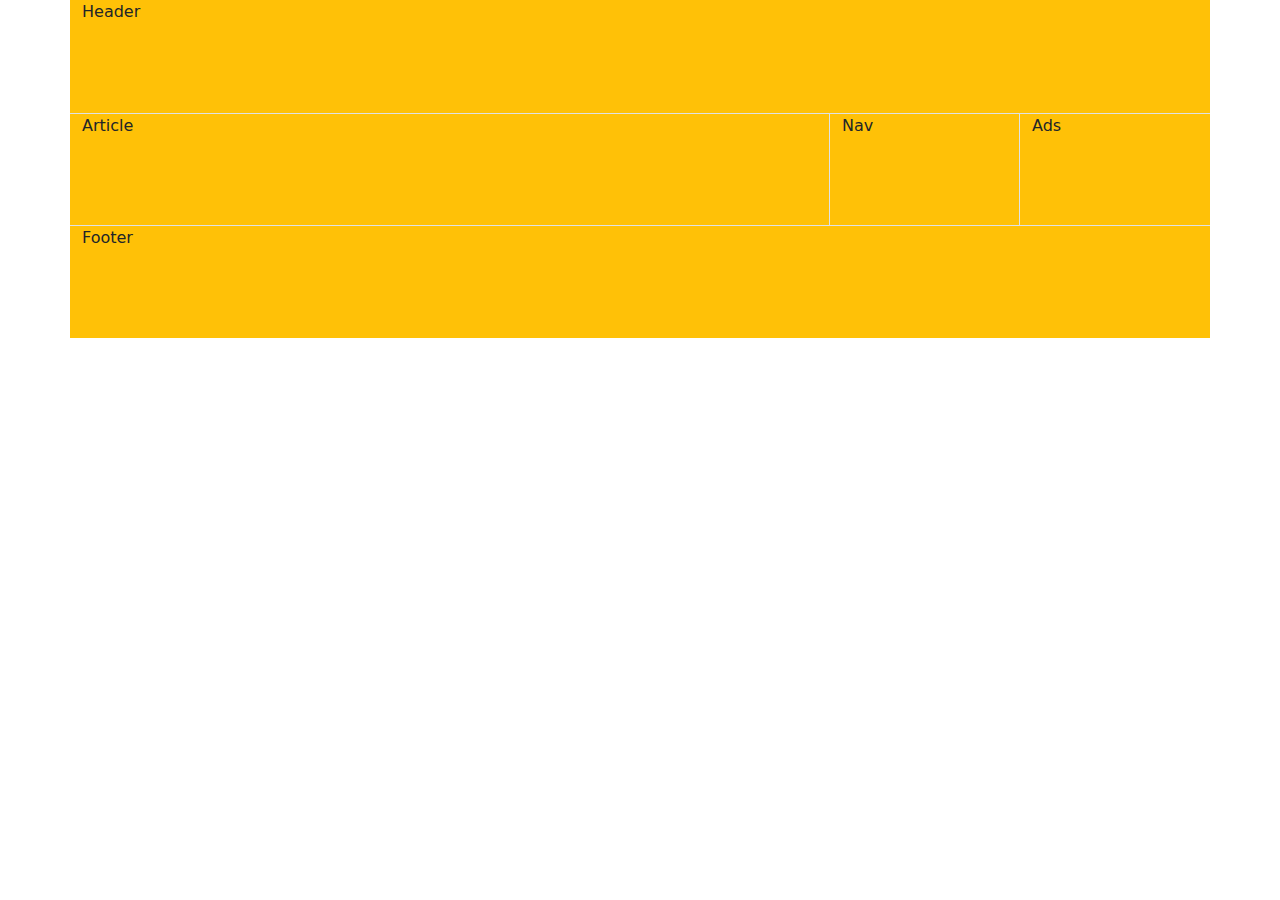
<file: Bootstrap uzd/1/index.html>
<!DOCTYPE html>
<html lang="en">
  <head>
    <meta charset="UTF-8" />
    <meta http-equiv="X-UA-Compatible" content="IE=edge" />
    <meta name="viewport" content="width=device-width, initial-scale=1.0" />
    <link
      href="https://cdn.jsdelivr.net/npm/bootstrap@5.3.3/dist/css/bootstrap.min.css"
      rel="stylesheet"
      integrity="sha384-QWTKZyjpPEjISv5WaRU9OFeRpok6YctnYmDr5pNlyT2bRjXh0JMhjY6hW+ALEwIH"
      crossorigin="anonymous"
    />

    <link rel="stylesheet" href="styles.css" />
    <title>Document</title>
  </head>
  <body>
    <div class="container parent">
      <div class="row h-25">
        <div class="col-12 bg-warning">Header</div>
      </div>
      <div class="row h-25 border-top">
        <div class="col-8 bg-warning border-end">Article</div>
        <div class="col-2 bg-warning border-end">Nav</div>
        <div class="col-2 bg-warning">Ads</div>
      </div>
      <div class="row h-25 border-top">
        <div class="col-12 bg-warning">Footer</div>
      </div>
    </div>

    <script
      src="https://cdn.jsdelivr.net/npm/bootstrap@5.3.3/dist/js/bootstrap.bundle.min.js"
      integrity="sha384-YvpcrYf0tY3lHB60NNkmXc5s9fDVZLESaAA55NDzOxhy9GkcIdslK1eN7N6jIeHz"
      crossorigin="anonymous"
    ></script>
  </body>
</html>
</file>
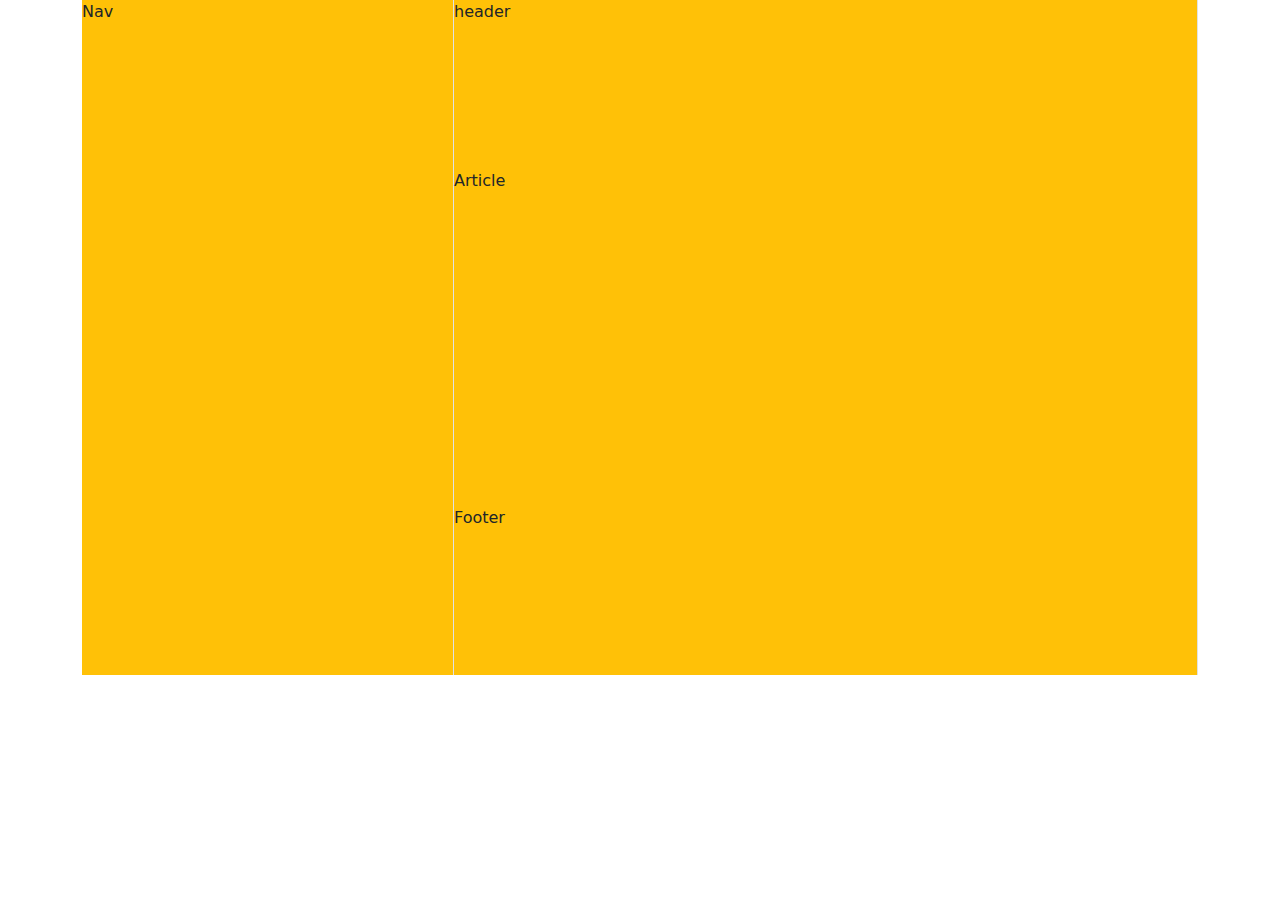
<file: Bootstrap uzd/2/index.html>
<!DOCTYPE html>
<html lang="en">
  <head>
    <meta charset="UTF-8" />
    <meta http-equiv="X-UA-Compatible" content="IE=edge" />
    <meta name="viewport" content="width=device-width, initial-scale=1.0" />
    <link
      href="https://cdn.jsdelivr.net/npm/bootstrap@5.3.3/dist/css/bootstrap.min.css"
      rel="stylesheet"
      integrity="sha384-QWTKZyjpPEjISv5WaRU9OFeRpok6YctnYmDr5pNlyT2bRjXh0JMhjY6hW+ALEwIH"
      crossorigin="anonymous"
    />

    <link rel="stylesheet" href="styles.css" />
    <title>Document</title>
  </head>
  <body>
    <div class="container parent">
      <div class="row h-100 g-0">
        <div class="col-4">
          <div class="bg-warning border-end h-75">Nav</div>
        </div>
        <div class="col-8 h-75 grid gap-0 row-gap-3">
          <div class="bg-warning border-end h-25">header</div>
          <div class="bg-warning border-end h-50">Article</div>
          <div class="bg-warning border-end h-25">Footer</div>
        </div>
      </div>
    </div>

    <script
      src="https://cdn.jsdelivr.net/npm/bootstrap@5.3.3/dist/js/bootstrap.bundle.min.js"
      integrity="sha384-YvpcrYf0tY3lHB60NNkmXc5s9fDVZLESaAA55NDzOxhy9GkcIdslK1eN7N6jIeHz"
      crossorigin="anonymous"
    ></script>
  </body>
</html>
</file>
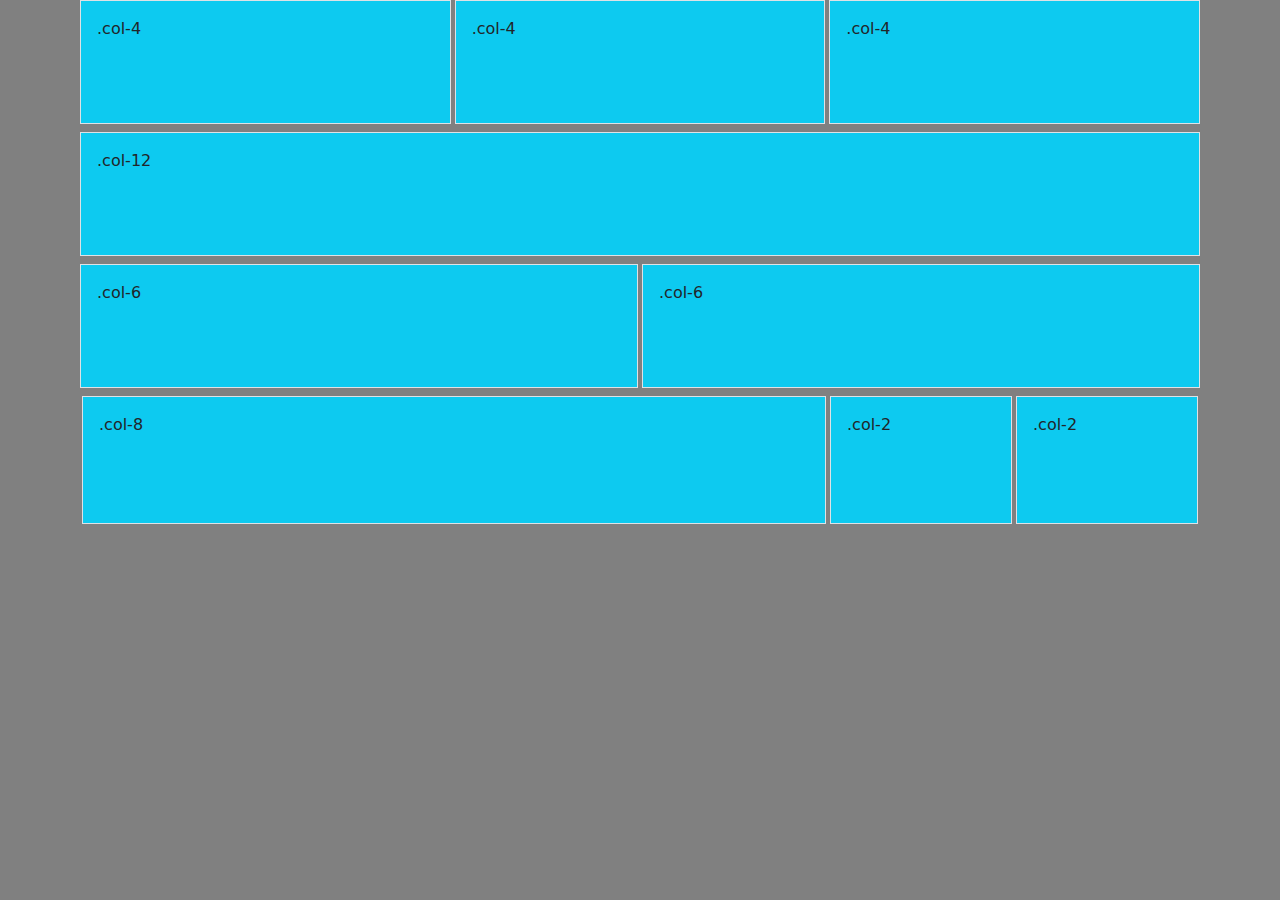
<file: Bootstrap uzd/3/index.html>
<!DOCTYPE html>
<html lang="en">
  <head>
    <meta charset="UTF-8" />
    <meta http-equiv="X-UA-Compatible" content="IE=edge" />
    <meta name="viewport" content="width=device-width, initial-scale=1.0" />
    <link
      href="https://cdn.jsdelivr.net/npm/bootstrap@5.3.3/dist/css/bootstrap.min.css"
      rel="stylesheet"
      integrity="sha384-QWTKZyjpPEjISv5WaRU9OFeRpok6YctnYmDr5pNlyT2bRjXh0JMhjY6hW+ALEwIH"
      crossorigin="anonymous"
    />

    <link rel="stylesheet" href="styles.css" />
    <title>Document</title>
  </head>
  <body>
    <div class="container parent">
        <div class="row h-100 row g-1 grid gap-1 mb-2">
            <div class="col  bg-info p-2 g-col-6 p-3 border"> 
                .col-4
            </div>
            <div class="col  bg-info p-2 g-col-6 p-3 border ">
                .col-4
            </div>
            <div class="col  bg-info p-2 g-col-6 p-3 border "> 
                .col-4      
            </div>
        </div>



        
        <div class="row h-100 row g-1 grid gap-1 mb-2">
            <div class="col  bg-info p-2 g-col-6 p-3 border ">
                .col-12
            </div>
        </div>

        <div class="row h-100 row g-1 grid gap-1 mb-2">
            <div class="col  bg-info p-2 g-col-6 p-3 border ">
                .col-6
            </div>
            <div class="col  bg-info p-2 g-col-6 p-3 border ">
                .col-6
            </div>
        </div>

        <div class="row h-100 row g-0 grid gap-1 mb-2">
            <div class="col-8  bg-info p-2 g-col-6 p-3 border ">
                .col-8
            </div>
            <div class="col  bg-info p-2 g-col-6 p-3 border ">
                .col-2
            </div>
            <div class="col  bg-info p-2 g-col-6 p-3 border ">
                .col-2
            </div>
        </div>





    </div>

    <script
      src="https://cdn.jsdelivr.net/npm/bootstrap@5.3.3/dist/js/bootstrap.bundle.min.js"
      integrity="sha384-YvpcrYf0tY3lHB60NNkmXc5s9fDVZLESaAA55NDzOxhy9GkcIdslK1eN7N6jIeHz"
      crossorigin="anonymous"
    ></script>
  </body>
</html>
</file>
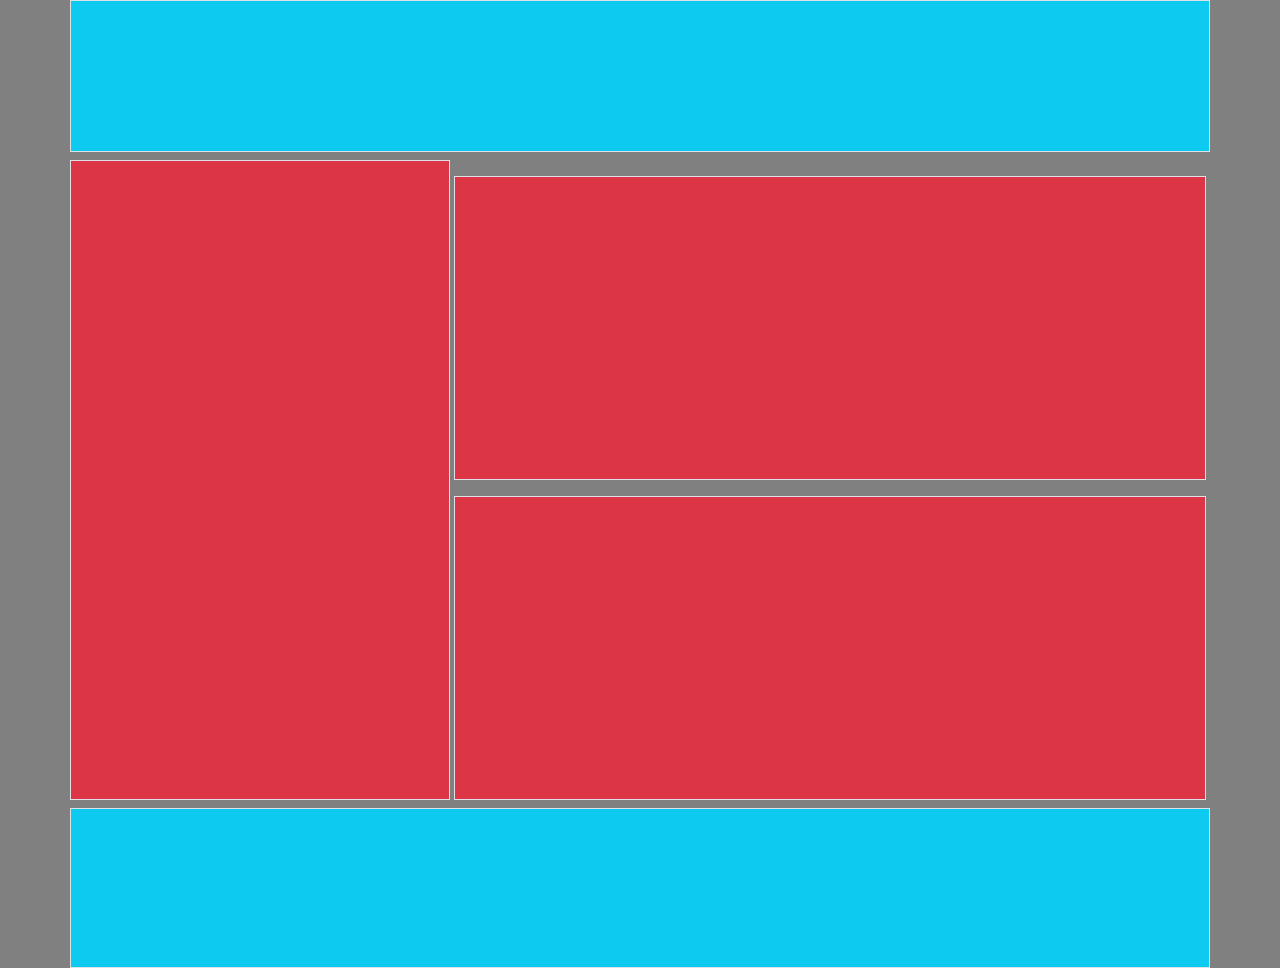
<file: Bootstrap uzd/4/index.html>
<!DOCTYPE html>
<html lang="en">
  <head>
    <meta charset="UTF-8" />
    <meta http-equiv="X-UA-Compatible" content="IE=edge" />
    <meta name="viewport" content="width=device-width, initial-scale=1.0" />
    <link
      href="https://cdn.jsdelivr.net/npm/bootstrap@5.3.3/dist/css/bootstrap.min.css"
      rel="stylesheet"
      integrity="sha384-QWTKZyjpPEjISv5WaRU9OFeRpok6YctnYmDr5pNlyT2bRjXh0JMhjY6hW+ALEwIH"
      crossorigin="anonymous"
    />

    <link rel="stylesheet" href="styles.css" />
    <title>Document</title>
  </head>
  <body>
    <div class="container parent">
       <div class="row h-25">
        <div class="col bg-info p-2 g-col-6 p-3 border  mb-2 ">

        </div>
       </div>
<!--  -->
       <div class="row h-100  mb-2">
          <div class="col-4 h-100 bg-danger p-2 g-col-6 pt-3 border ">

          </div>
          
          <div class="col-8 h-100 p-2 g-col-6 p-3">
            <div class="row bg-danger h-50 p-2 g-col-6 p-3 border  mb-3">

            </div>
            <div class="row bg-danger h-50 p-2 g-col-6 p-3 border mb-2">

            </div>

          </div>



       </div>
<!--  -->
       <div class="row h-25 bg-info p-2 g-col-6 p-3 border  mb-2">

       </div>




    </div>

    <script
      src="https://cdn.jsdelivr.net/npm/bootstrap@5.3.3/dist/js/bootstrap.bundle.min.js"
      integrity="sha384-YvpcrYf0tY3lHB60NNkmXc5s9fDVZLESaAA55NDzOxhy9GkcIdslK1eN7N6jIeHz"
      crossorigin="anonymous"
    ></script>
  </body>
</html>
</file>
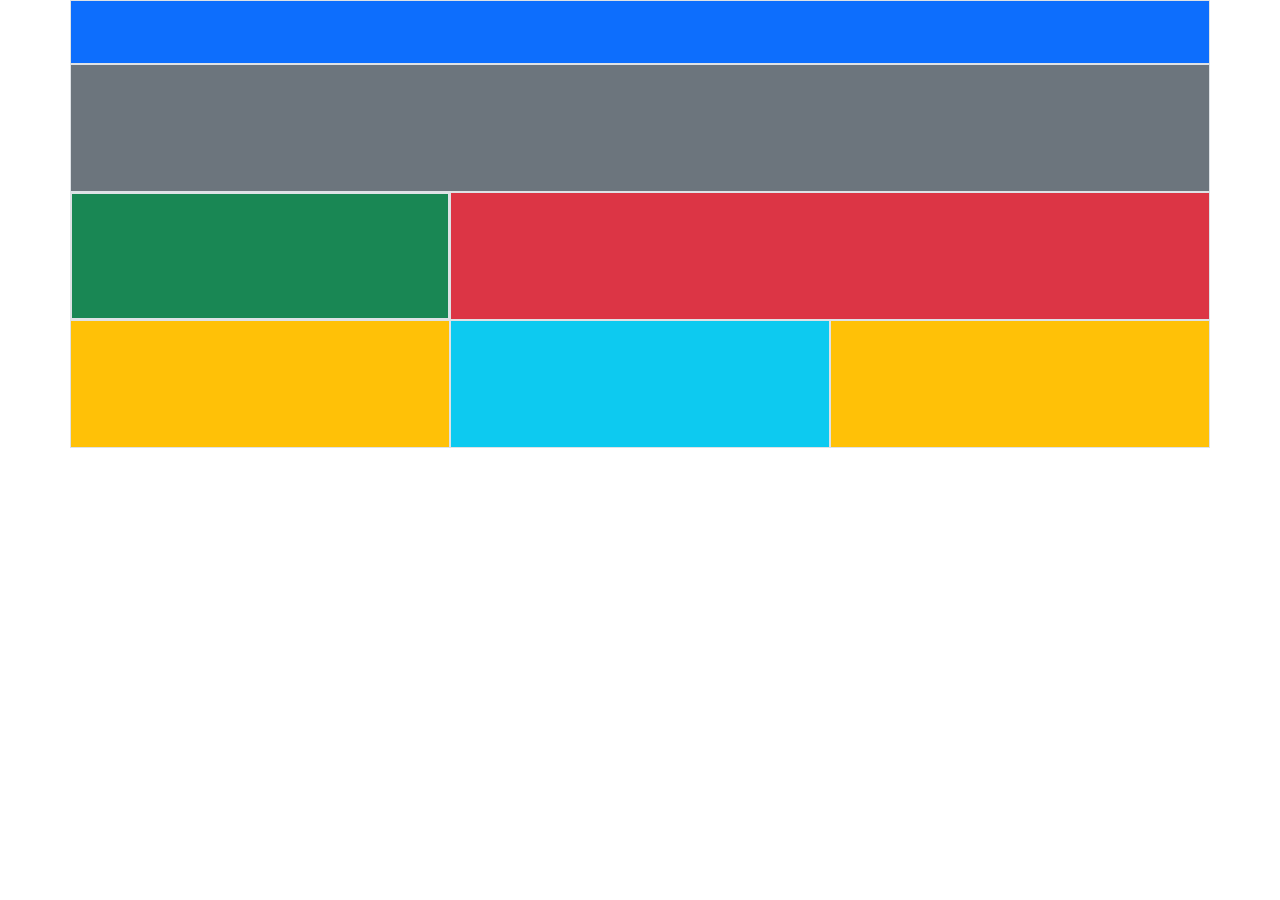
<file: Bootstrap uzd/5/index.html>
<!DOCTYPE html>
<html lang="en">
  <head>
    <meta charset="UTF-8" />
    <meta http-equiv="X-UA-Compatible" content="IE=edge" />
    <meta name="viewport" content="width=device-width, initial-scale=1.0" />
    <link
      href="https://cdn.jsdelivr.net/npm/bootstrap@5.3.3/dist/css/bootstrap.min.css"
      rel="stylesheet"
      integrity="sha384-QWTKZyjpPEjISv5WaRU9OFeRpok6YctnYmDr5pNlyT2bRjXh0JMhjY6hW+ALEwIH"
      crossorigin="anonymous"
    />

    <link rel="stylesheet" href="styles.css" />
    <title>Document</title>
  </head>
  <body>
    <div class="container parent">

        <div class="row bg-primary h-25 border ">

        </div>
        <div class="row bg-secondary h-50 border ">

        </div>
        <div class="row h-50">

          <div class="col-4 h-100 border">

            <div class="row bg-success h-100 border ">
            </div>

          </div>

          <div class="col-8 h-100 ">

            <div class="row bg-danger h-100 border ">
            </div>

          </div>

        </div>
          
        <div class="row h-100">
          <div class="col-4 bg-warning h-50 border"></div>
          <div class="col-4 bg-info h-50 border"></div>
          <div class="col-4 bg-warning h-50 border"></div>
        </div>

    </div>

    <script
      src="https://cdn.jsdelivr.net/npm/bootstrap@5.3.3/dist/js/bootstrap.bundle.min.js"
      integrity="sha384-YvpcrYf0tY3lHB60NNkmXc5s9fDVZLESaAA55NDzOxhy9GkcIdslK1eN7N6jIeHz"
      crossorigin="anonymous"
    ></script>
  </body>
</html>
</file>
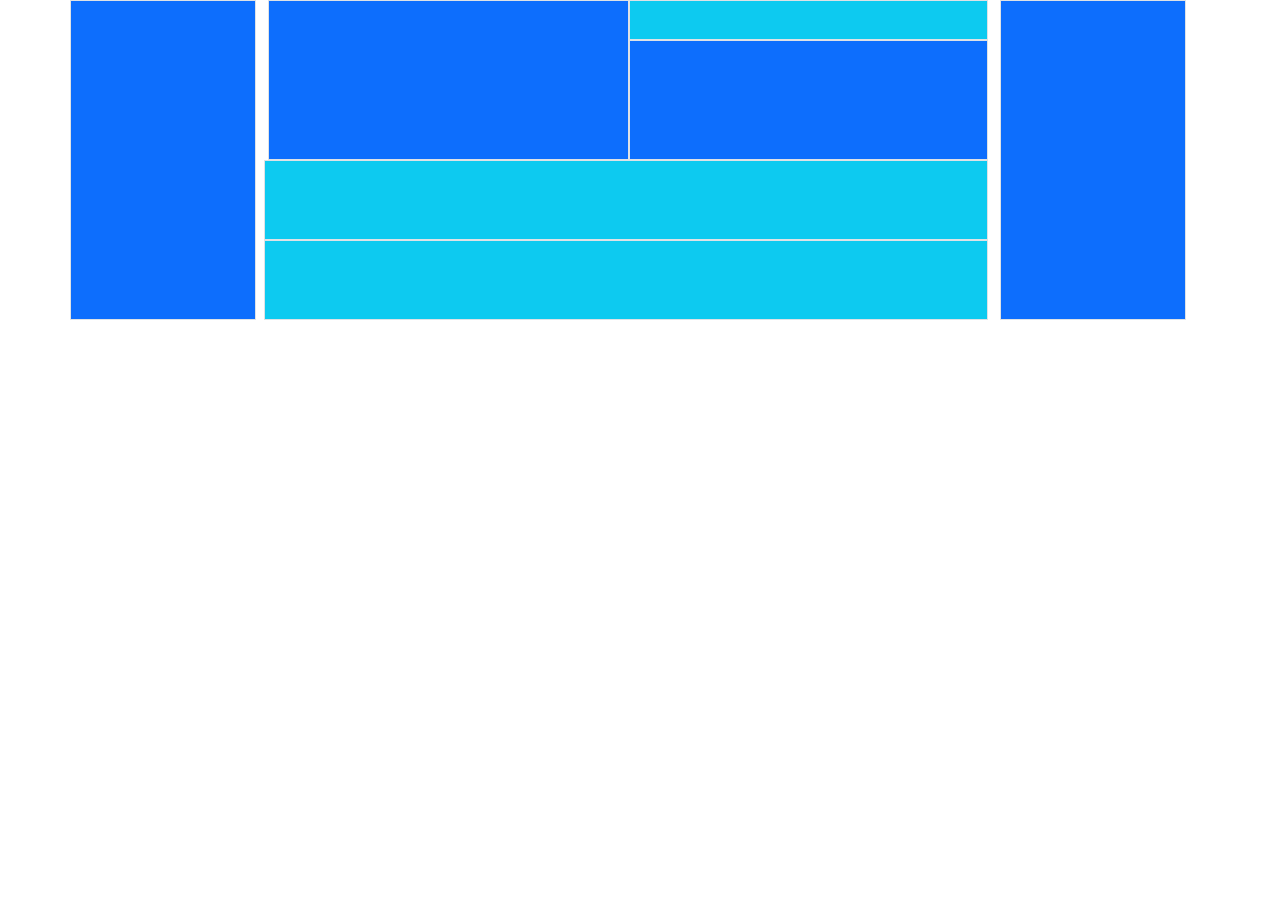
<file: Bootstrap uzd/6/index.html>
<!DOCTYPE html>
<html lang="en">
  <head>
    <meta charset="UTF-8" />
    <meta http-equiv="X-UA-Compatible" content="IE=edge" />
    <meta name="viewport" content="width=device-width, initial-scale=1.0" />
    <link
      href="https://cdn.jsdelivr.net/npm/bootstrap@5.3.3/dist/css/bootstrap.min.css"
      rel="stylesheet"
      integrity="sha384-QWTKZyjpPEjISv5WaRU9OFeRpok6YctnYmDr5pNlyT2bRjXh0JMhjY6hW+ALEwIH"
      crossorigin="anonymous"
    />

    <link rel="stylesheet" href="styles.css" />
    <title>Document</title>
  </head>
  <body>
    <div class="container parent">

            <div class="row h-50">

                <div class="row h-100 vh">
                    <div class="col-2 bg-primary h-100 border">
                                    
                                
                    </div>
            

                   

                    <div class="col h-50">
                        <div class="row h-100 ms-0 me-0">
                            <div class="col bg-primary border ">

                            </div>
                            <div class="col h-100">
                                <div class="row bg-info h-25 border ">

                                </div>
                                <div class="row bg-primary h-75 border ">

                                </div>
                            </div>
                        </div>
                        <div class="row h-100 ms-2">
                            
                            <div class="row bg-info border">

                            </div>
                            <div class="row bg-info border">

                            </div>


                        </div>
                    

                    </div>



                    
                    <div class="col-2 bg-primary h-100 border">

                    </div>

                </div>

                

            </div>
      
    </div>

    <script
      src="https://cdn.jsdelivr.net/npm/bootstrap@5.3.3/dist/js/bootstrap.bundle.min.js"
      integrity="sha384-YvpcrYf0tY3lHB60NNkmXc5s9fDVZLESaAA55NDzOxhy9GkcIdslK1eN7N6jIeHz"
      crossorigin="anonymous"
    ></script>
  </body>
</html>
</file>
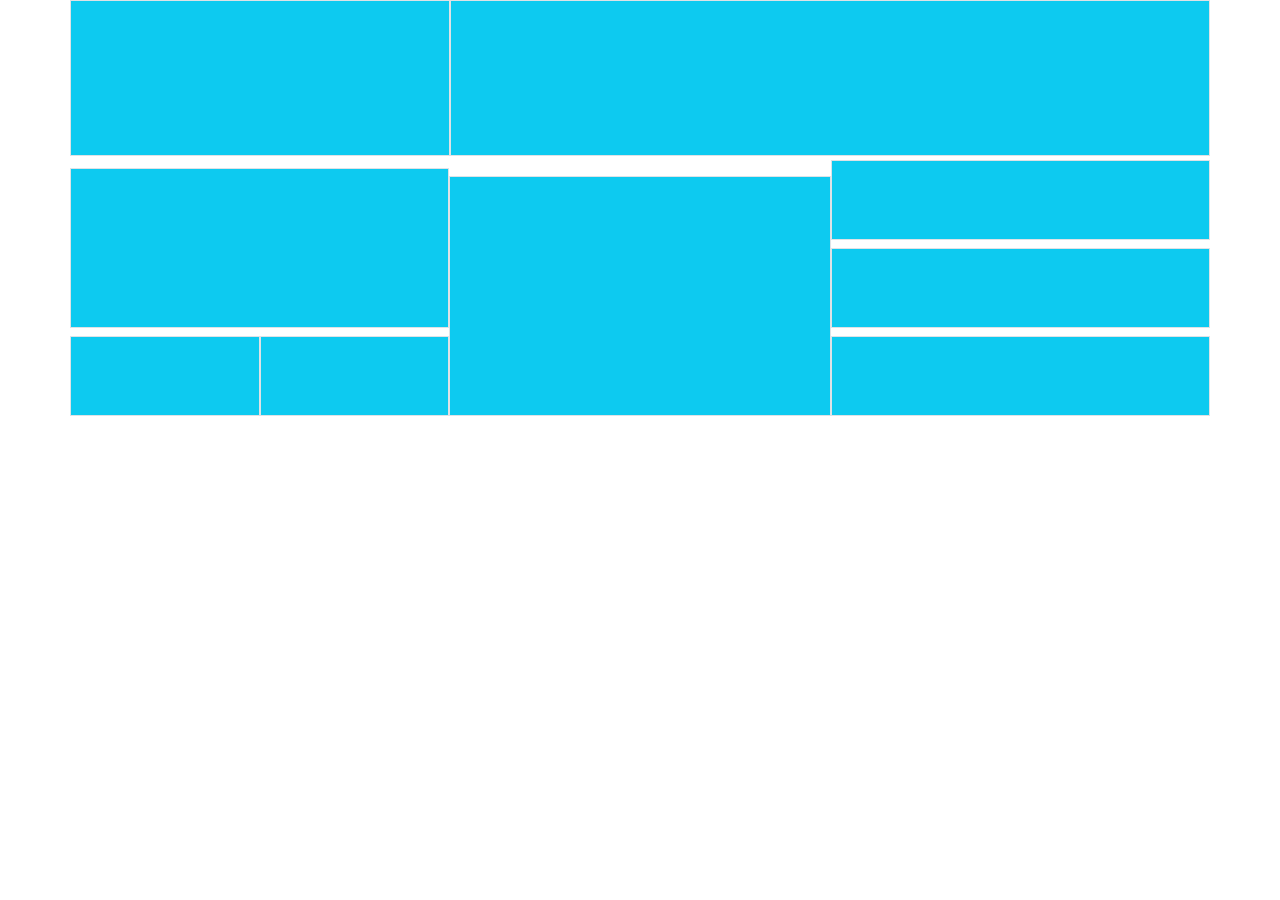
<file: Bootstrap uzd/7/index.html>
<!DOCTYPE html>
<html lang="en">
  <head>
    <meta charset="UTF-8" />
    <meta http-equiv="X-UA-Compatible" content="IE=edge" />
    <meta name="viewport" content="width=device-width, initial-scale=1.0" />
    <link
      href="https://cdn.jsdelivr.net/npm/bootstrap@5.3.3/dist/css/bootstrap.min.css"
      rel="stylesheet"
      integrity="sha384-QWTKZyjpPEjISv5WaRU9OFeRpok6YctnYmDr5pNlyT2bRjXh0JMhjY6hW+ALEwIH"
      crossorigin="anonymous"
    />

    <link rel="stylesheet" href="styles.css" />
    <title>Document</title>
  </head>
  <body>
    <div class="container parent">

        <div class="row h-25">
            <div class="col-4  mb-1 bg-info border">

            </div>
            <div class="col-8  mb-1 bg-info border">

            </div>
        </div>
        

        <div class="row h-50">

        
            <div class="col h-50">
                <div class="row bg-info mb-2 mt-2 h-100 border">
                    
                </div>

                <div class="row h-100">
                    <div class="col  mb-1 bg-info h-50 border">
                        
                    </div>
                    <div class="col  mb-1 bg-info  h-50 border">
                        
                    </div>
                </div>

            </div>


            <div class="col bg-info  mt-3 h-75 border">

            </div>

            <div class="col h-25 ">
                <div class="row  mb-2 bg-info h-100 border">

                </div>
                <div class="row  mb-2 bg-info  h-100 border">
                    
                </div>
                <div class="row  mb-2 bg-info  h-100 border">
                    
                </div>
            </div>

        </div>






    </div>

    <script
      src="https://cdn.jsdelivr.net/npm/bootstrap@5.3.3/dist/js/bootstrap.bundle.min.js"
      integrity="sha384-YvpcrYf0tY3lHB60NNkmXc5s9fDVZLESaAA55NDzOxhy9GkcIdslK1eN7N6jIeHz"
      crossorigin="anonymous"
    ></script>
  </body>
</html>
</file>
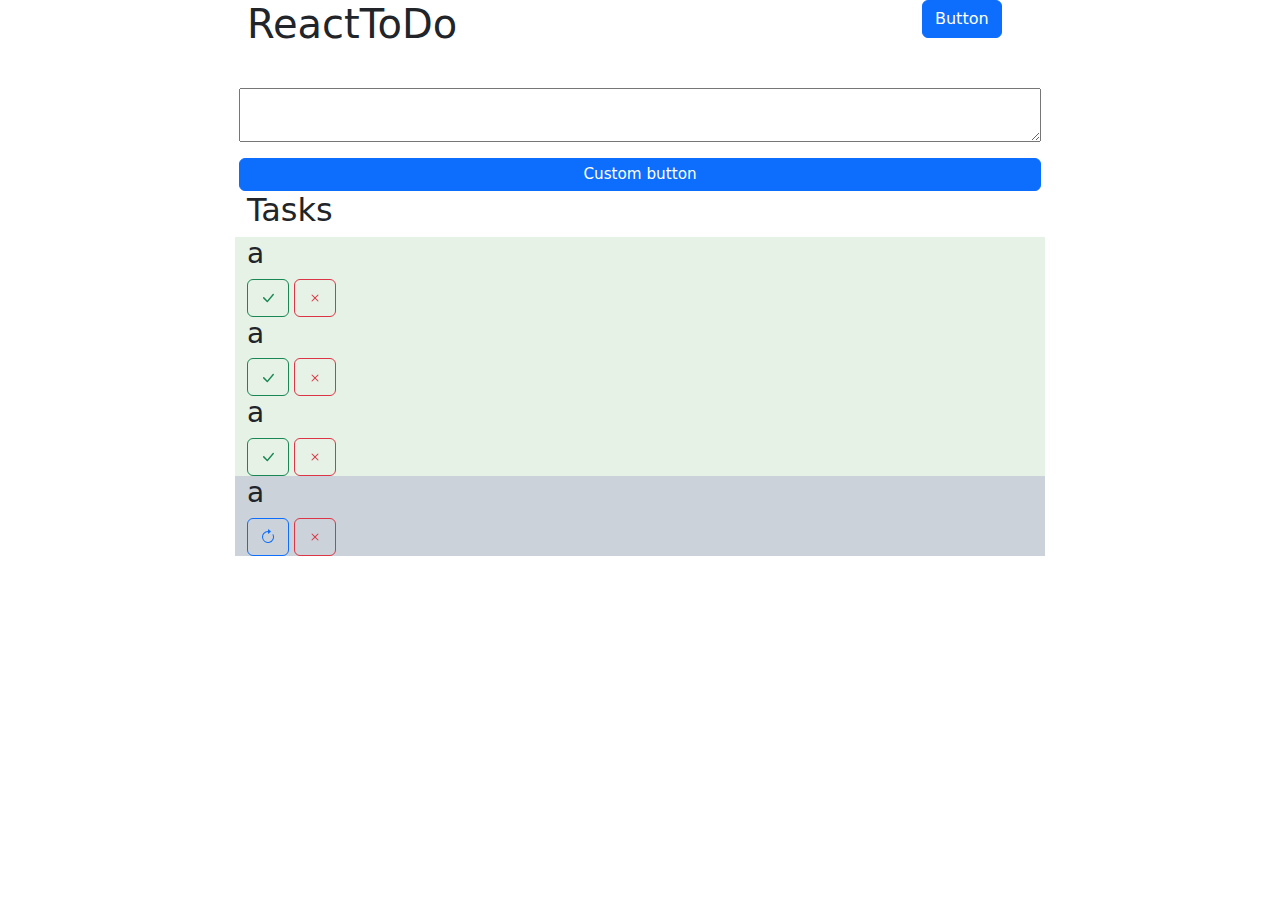
<file: Bootstrap uzd/9/index.html>
<!DOCTYPE html>
<html lang="en">
  <head>
    <meta charset="UTF-8" />
    <meta http-equiv="X-UA-Compatible" content="IE=edge" />
    <meta name="viewport" content="width=device-width, initial-scale=1.0" />
    <link
      href="https://cdn.jsdelivr.net/npm/bootstrap@5.3.3/dist/css/bootstrap.min.css"
      rel="stylesheet"
      integrity="sha384-QWTKZyjpPEjISv5WaRU9OFeRpok6YctnYmDr5pNlyT2bRjXh0JMhjY6hW+ALEwIH"
      crossorigin="anonymous"
    />
    

    <link rel="stylesheet" href="styles.css" />
    <title>Document</title>
  </head>
  <body>
    <div class="container parent">

      <div class="empty">
        <div class="row">
                <div class="col-10">

                  <h1 class="text">ReactToDo</h1>
                  
                </div>
                <div class="col-2">

                  <div class="tutorial">
                    <button class="btn btn-primary " id="bt" type="button">Button</button>
                  </div>

                </div>
            </div>                 
        </div>
       
        <form class="row g-3" id="task-input">
          
           <textarea name="task-add" id="task-input"></textarea>
              

            <button type="button" class="btn btn-primary"
        style="--bs-btn-padding-y: .25rem; --bs-btn-padding-x: .5rem; --bs-btn-font-size: .95rem;">
  Custom button
</button>   
          </form>

          <h2>Tasks</h2>

          <!--  -->
          
        
            
              <div class="row">

                <div class="color">

               
                    <h3 class="tassk">a</h3>
                      
                   

                      <div id="checks"> 

                        <input type="radio" class="btn-check" name="choose" id="GFG1"> 

                        <label class="btn btn-outline-success" for="GFG1"> 
                          <svg xmlns="http://www.w3.org/2000/svg" width="16" height="16" fill="currentColor" class="bi bi-check-lg" viewBox="0 0 16 16">
                            <path d="M12.736 3.97a.733.733 0 0 1 1.047 0c.286.289.29.756.01 1.05L7.88 12.01a.733.733 0 0 1-1.065.02L3.217 8.384a.757.757 0 0 1 0-1.06.733.733 0 0 1 1.047 0l3.052 3.093 5.4-6.425z"/>
                          </svg>
                        </label> 
                    
                          <input type="radio" class="btn-check" name="choose" id="GFG2"> 

                          <label class="btn btn-outline-danger" for="GFG2"> 
                            <svg xmlns="http://www.w3.org/2000/svg" width="16" height="16" fill="currentColor" class="bi bi-x" viewBox="0 0 16 16">
                            <path d="M4.646 4.646a.5.5 0 0 1 .708 0L8 7.293l2.646-2.647a.5.5 0 0 1 .708.708L8.707 8l2.647 2.646a.5.5 0 0 1-.708.708L8 8.707l-2.646 2.647a.5.5 0 0 1-.708-.708L7.293 8 4.646 5.354a.5.5 0 0 1 0-.708"/>
                            </svg>
                          </label> 

                          </div> 
                       
                      </div>
                  </div>
             
          


          <!--  -->

         

             <div class="row">
              <div class="color">
                
                    <h3 class="tassk">a</h3>
                      
                    <div class="checks-marks">

                      <div id="checks"> 
                        
                        <input type="radio" class="btn-check" name="choose" id="GFG3"> 

                        <label class="btn btn-outline-success" for="GFG3"> 
                          <svg xmlns="http://www.w3.org/2000/svg" width="16" height="16" fill="currentColor" class="bi bi-check-lg" viewBox="0 0 16 16">
                            <path d="M12.736 3.97a.733.733 0 0 1 1.047 0c.286.289.29.756.01 1.05L7.88 12.01a.733.733 0 0 1-1.065.02L3.217 8.384a.757.757 0 0 1 0-1.06.733.733 0 0 1 1.047 0l3.052 3.093 5.4-6.425z"/>
                          </svg>
                        </label> 
                    
                          <input type="radio" class="btn-check" name="choose" id="GFG4"> 

                          <label class="btn btn-outline-danger" for="GFG4"> 
                            <svg xmlns="http://www.w3.org/2000/svg" width="16" height="16" fill="currentColor" class="bi bi-x" viewBox="0 0 16 16">
                            <path d="M4.646 4.646a.5.5 0 0 1 .708 0L8 7.293l2.646-2.647a.5.5 0 0 1 .708.708L8.707 8l2.647 2.646a.5.5 0 0 1-.708.708L8 8.707l-2.646 2.647a.5.5 0 0 1-.708-.708L7.293 8 4.646 5.354a.5.5 0 0 1 0-.708"/>
                            </svg>
                          </label> 

                          </div> 
                        </div>
                    </div>
                  </div>

         

            <!--  -->

           
            <div class="row">
              <div class="color">

              <h3 class="tassk">a</h3>
                
              <div class="checks-marks">

                <div id="checks"> 
                  
                  <input type="radio" class="btn-check" name="choose" id="GFG5"> 

                   <label class="btn btn-outline-success" for="GFG5"> 
                    <svg xmlns="http://www.w3.org/2000/svg" width="16" height="16" fill="currentColor" class="bi bi-check-lg" viewBox="0 0 16 16">
                      <path d="M12.736 3.97a.733.733 0 0 1 1.047 0c.286.289.29.756.01 1.05L7.88 12.01a.733.733 0 0 1-1.065.02L3.217 8.384a.757.757 0 0 1 0-1.06.733.733 0 0 1 1.047 0l3.052 3.093 5.4-6.425z"/>
                    </svg>
                   </label> 
              
                    <input type="radio" class="btn-check" name="choose" id="GFG6"> 

                    <label class="btn btn-outline-danger" for="GFG6"> 
                      <svg xmlns="http://www.w3.org/2000/svg" width="16" height="16" fill="currentColor" class="bi bi-x" viewBox="0 0 16 16">
                      <path d="M4.646 4.646a.5.5 0 0 1 .708 0L8 7.293l2.646-2.647a.5.5 0 0 1 .708.708L8.707 8l2.647 2.646a.5.5 0 0 1-.708.708L8 8.707l-2.646 2.647a.5.5 0 0 1-.708-.708L7.293 8 4.646 5.354a.5.5 0 0 1 0-.708"/>
                      </svg>
                    </label> 

                    </div> 
                  </div>
              </div>
              </div>

           
            <!--  -->
         

            <div class="row">
              <div class="color-end">
                
                  <h3 class="tassk">a</h3>
                
              <div class="checks-marks">
               
                  <div id="checks"> 
                    
                    <input type="radio" class="btn-check" name="choose" id="GFG7"> 
                    
                    <label class="btn btn-outline-primary" for="GFG7"> 
                      <svg xmlns="http://www.w3.org/2000/svg" width="16" height="16" fill="currentColor" class="bi bi-arrow-clockwise" viewBox="0 0 16 16">
                        <path fill-rule="evenodd" d="M8 3a5 5 0 1 0 4.546 2.914.5.5 0 0 1 .908-.417A6 6 0 1 1 8 2z"/>
                        <path d="M8 4.466V.534a.25.25 0 0 1 .41-.192l2.36 1.966c.12.1.12.284 0 .384L8.41 4.658A.25.25 0 0 1 8 4.466"/>
                      </svg>
                    </label> 
                    
                      <input type="radio" class="btn-check" name="choose" id="GFG8"> 
                      
                      <label class="btn btn-outline-danger" for="GFG8"> 
                        <svg xmlns="http://www.w3.org/2000/svg" width="16" height="16" fill="currentColor" class="bi bi-x" viewBox="0 0 16 16">
                          <path d="M4.646 4.646a.5.5 0 0 1 .708 0L8 7.293l2.646-2.647a.5.5 0 0 1 .708.708L8.707 8l2.647 2.646a.5.5 0 0 1-.708.708L8 8.707l-2.646 2.647a.5.5 0 0 1-.708-.708L7.293 8 4.646 5.354a.5.5 0 0 1 0-.708"/>
                        </svg>
                      </label> 
                      
                    </div> 
                  

                  </div>
                </div>
              </div>

        

          <!--  -->


    </div>

    <script
      src="https://cdn.jsdelivr.net/npm/bootstrap@5.3.3/dist/js/bootstrap.bundle.min.js"
      integrity="sha384-YvpcrYf0tY3lHB60NNkmXc5s9fDVZLESaAA55NDzOxhy9GkcIdslK1eN7N6jIeHz"
      crossorigin="anonymous"
    ></script>
  </body>
</html>
</file>
<file: Bootstrap uzd/1/styles.css>
.parent {
  height: 50vh;
}
</file>
<file: Bootstrap uzd/2/styles.css>
.parent {
  height: 100vh;
}
</file>
<file: Bootstrap uzd/3/styles.css>
body{
    background-color: grey;
}
.parent{
    height: 10vw;
}
</file>
<file: Bootstrap uzd/4/styles.css>
body{
    background-color: gray;
}
.parent{
    height: 50vw;
}
</file>
<file: Bootstrap uzd/5/styles.css>
.parent{
    height: 20vw;
}
</file>
<file: Bootstrap uzd/6/styles.css>
.parent{
    height: 50vw;
}
</file>
<file: Bootstrap uzd/7/styles.css>
.parent{
    height: 50vw;
}
</file>
<file: Bootstrap uzd/9/styles.css>
.parent{
    width: 90vh;

}

.header{
    display: flex;
    flex-direction: row;
    width: 100%;
    padding-bottom: 10vh;
}
.tutorial{
    margin-bottom: 50px;
}


#bt{
    justify-content: end;
}
.task-input{
    width: 100%;
    border: solid black 1px;
    border-radius: 4px;
}

.text-add{
    width: 100%;
}


.color{
    background-color: rgba(180, 217, 180, 0.342);
    
}


.color{
   
  
}


.color-end{
    background-color: rgb(203, 210, 217);
}
</file>
